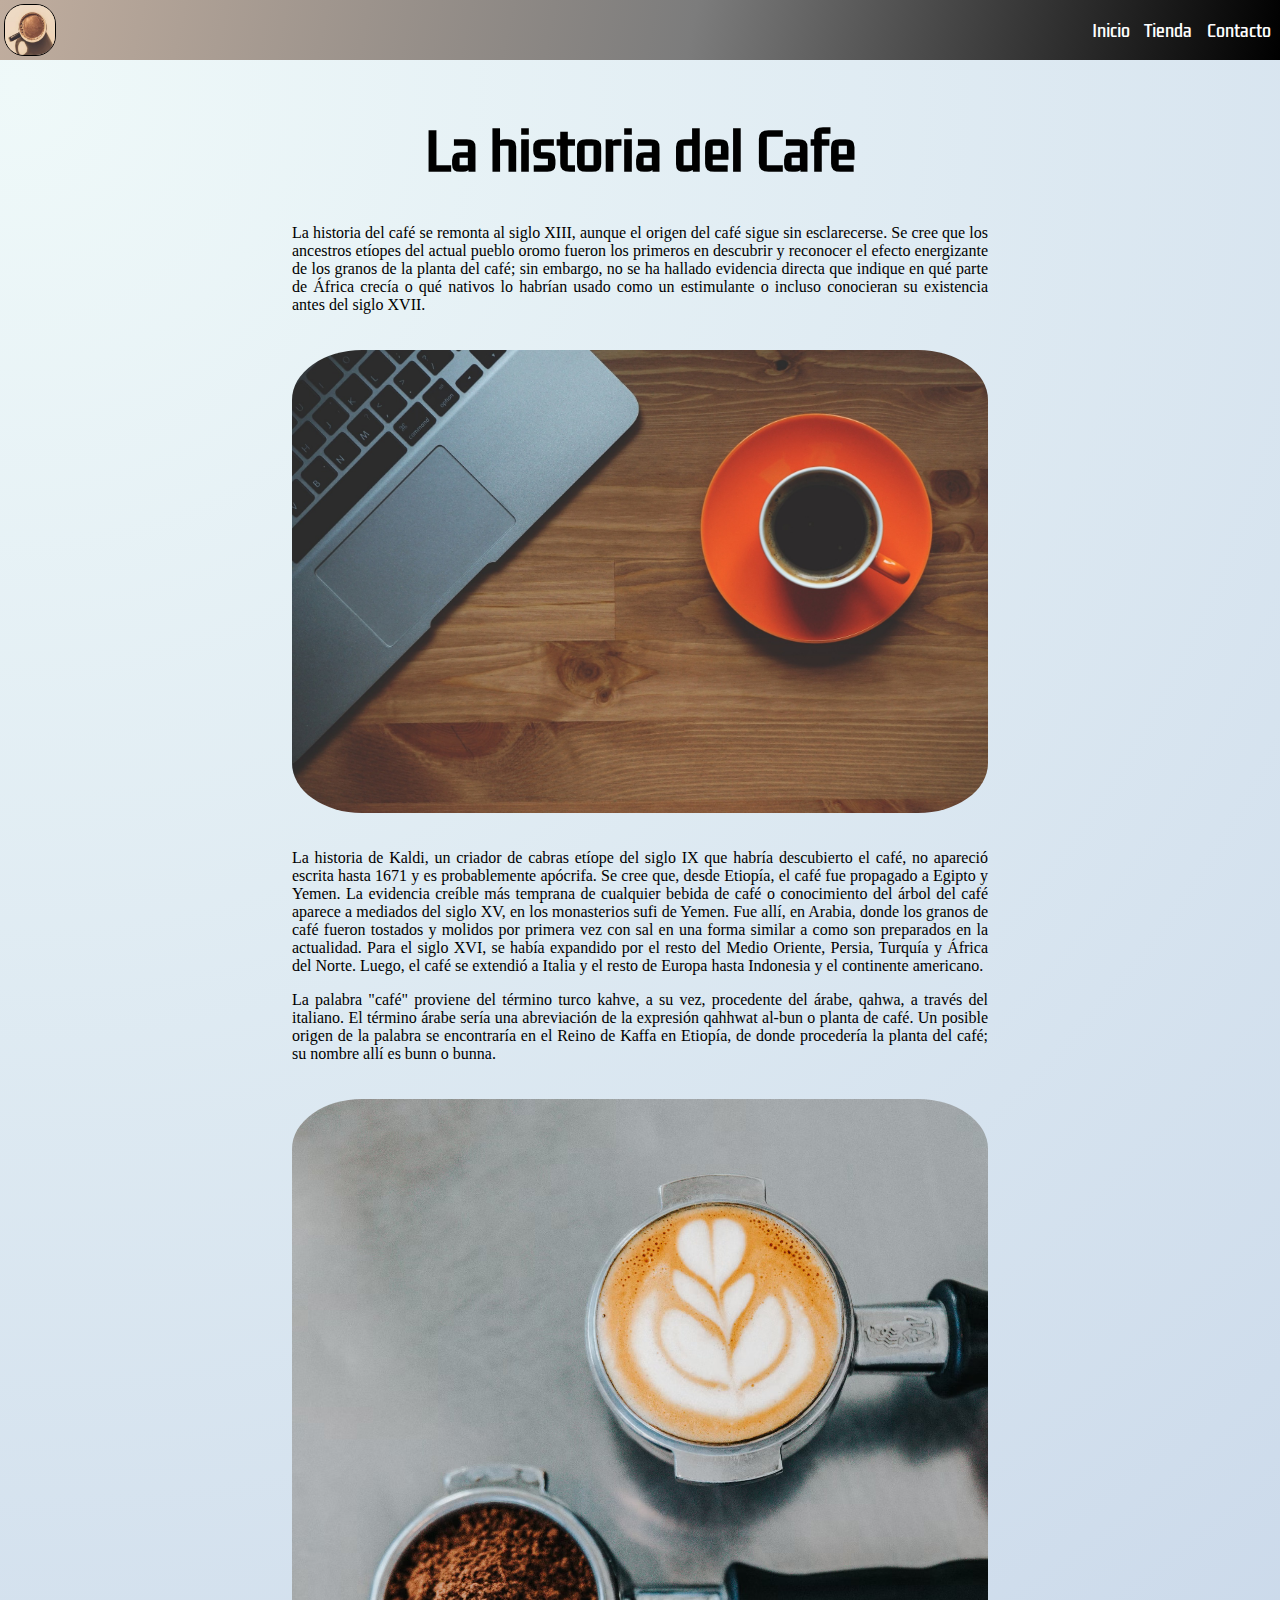
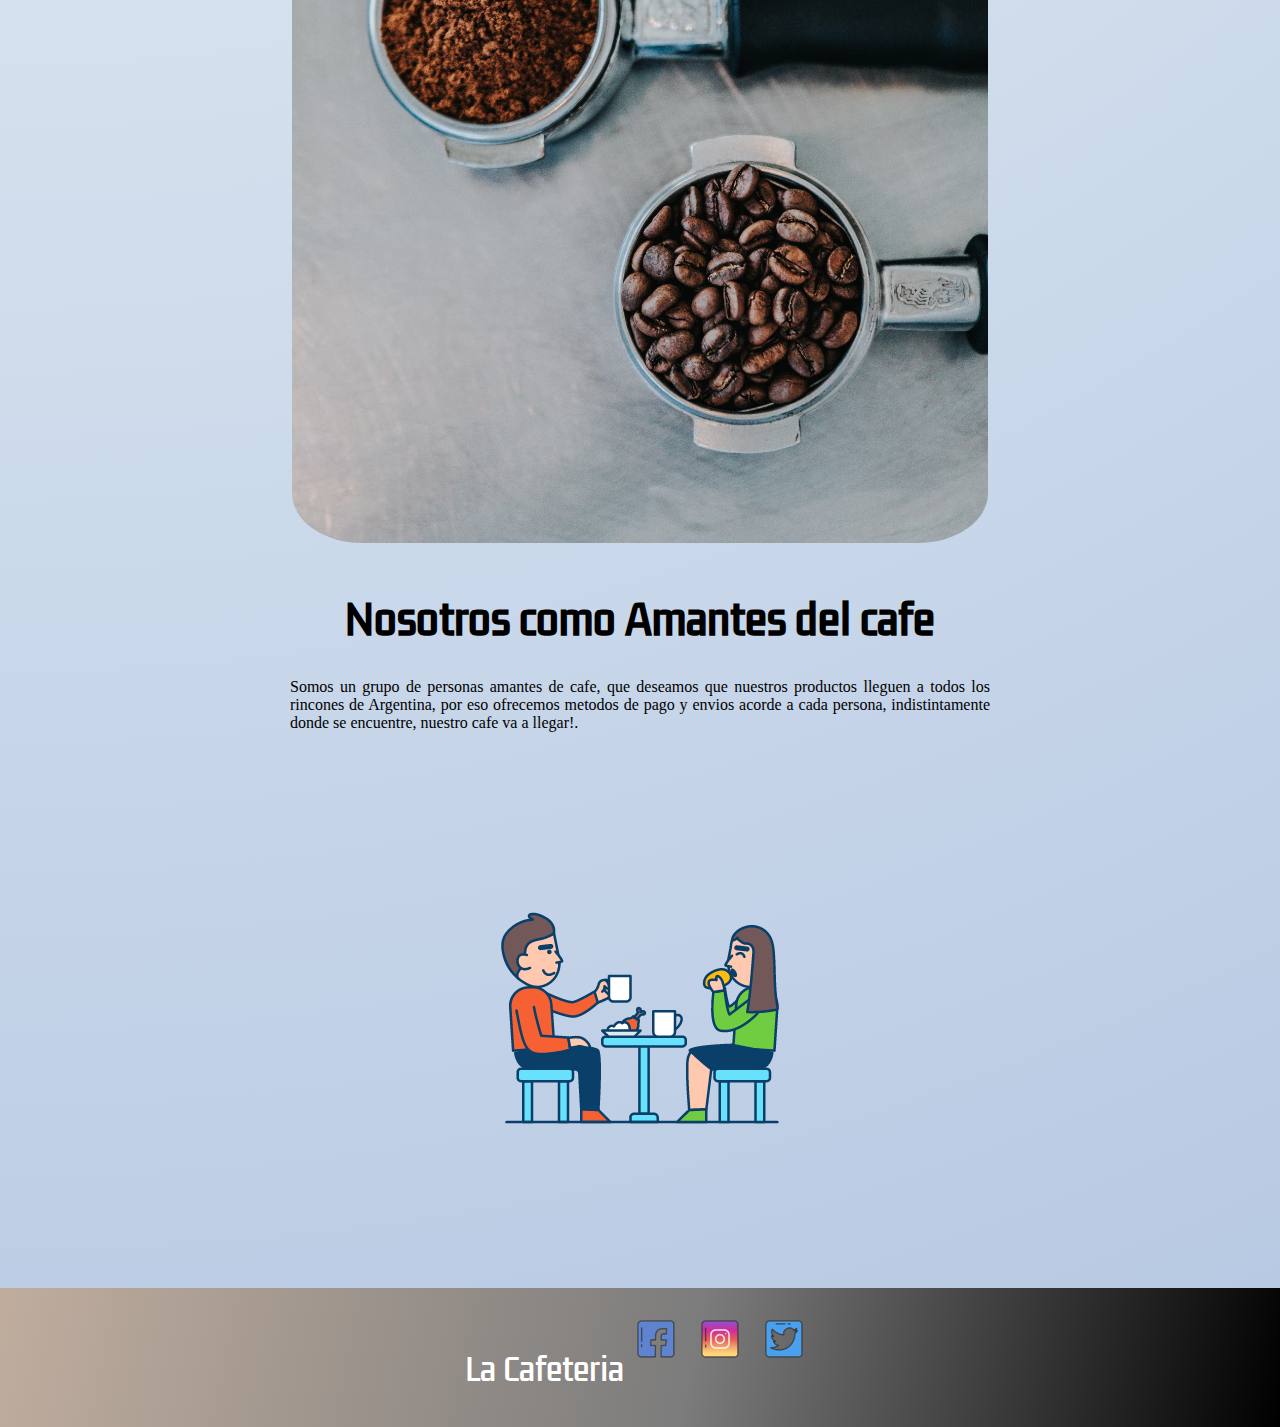
<file: index.html>
<!DOCTYPE html>
<html lang="en">
    <head>
        <meta charset="UTF-8">
        <meta http-equiv="X-UA-Compatible" content="IE=edge">
        <meta name="viewport" content="width=device-width, initial-scale=1.0">
        <link rel="preconnect" href="https://fonts.googleapis.com">
        <link rel="preconnect" href="https://fonts.gstatic.com" crossorigin>
        <link href="https://fonts.googleapis.com/css2?family=Kdam+Thmor+Pro&display=swap" rel="stylesheet">
        <link href="https://cdn.jsdelivr.net/npm/bootstrap@5.2.0-beta1/dist/css/bootstrap.min.css" rel="stylesheet" integrity="sha384-0evHe/X+R7YkIZDRvuzKMRqM+OrBnVFBL6DOitfPri4tjfHxaWutUpFmBp4vmVor" crossorigin="anonymous">
        <link rel="stylesheet" href="css/estilo.css">
        <title>La Cafeteria</title>
    </head>
<body>
        <div class="menu">
        <img src="img/logo.jpg" alt="Logo" class="logo">
         <nav class="navegacion">
             <a href="index.html">Inicio</a>
             <a href="cafeshop.html">Tienda</a>
             <a href="contacto.html">Contacto</a>
        </nav>
        </div>

    <main>
        <section class="sec_1">
            <div class="tema1">
            <h1>La historia del Cafe</h1>
            <p>
                La historia del café se remonta al siglo XIII, aunque el origen del café sigue sin esclarecerse. 
                Se cree que los ancestros etíopes del actual pueblo oromo fueron los primeros en descubrir y reconocer el efecto energizante de los granos de la planta del café; sin embargo, no se ha hallado evidencia directa que indique en qué parte de África crecía o qué nativos lo habrían usado como un estimulante o incluso conocieran su existencia antes del siglo XVII.
            </p>
            <img class="img" src="img/fotocafe1.jpg" alt="">
            </div>
            
            <div class="tema2">
            <p>
                La historia de Kaldi, un criador de cabras etíope del siglo IX que habría descubierto el café, no apareció escrita hasta 1671 y es probablemente apócrifa. 
                Se cree que, desde Etiopía, el café fue propagado a Egipto y Yemen. La evidencia creíble más temprana de cualquier bebida de café o conocimiento del árbol del café aparece a mediados del siglo XV, en los monasterios sufi de Yemen. 
                Fue allí, en Arabia, donde los granos de café fueron tostados y molidos por primera vez con sal en una forma similar a como son preparados en la actualidad. Para el siglo XVI, se había expandido por el resto del Medio Oriente, Persia, Turquía y África del Norte. 
                Luego, el café se extendió a Italia y el resto de Europa hasta Indonesia y el continente americano.
            </p>
            <p>
                La palabra "café" proviene del término turco kahve, a su vez, procedente del árabe, qahwa, a través del italiano. 
                El término árabe sería una abreviación de la expresión qahhwat al-bun o planta de café. Un posible origen de la palabra se encontraría en el Reino de Kaffa en Etiopía, de donde procedería la planta del café; su nombre allí es bunn o bunna. 
            </p>
            <img class="img" src="img/fotocafe2.jpg" alt="">
            </div>
            <div class="tema3">
            <h1>Nosotros como Amantes del cafe</h1>
            <p>
                Somos un grupo de personas amantes de cafe, que deseamos que nuestros productos lleguen a todos los rincones de Argentina,
                por eso ofrecemos metodos de pago y envios acorde a cada persona, indistintamente donde se encuentre, nuestro cafe va a llegar!.
            </p>
            <img class="img" src="img/fotocafe3.png" alt="">

            </div>
        </section>
    </main>
    <footer>
        <div class="menuredes">
        <p>La Cafeteria</p>
            <a href="https://es-la.facebook.com/" target="blank"><img src="img/logof.png" alt=""></a>
            <a href="https://www.instagram.com/" target="blank"><img src="img/logoi.png" alt=""></a>
            <a href="https://twitter.com/?lang=es" target="blank"><img src="img/logot.png" alt=""></a>
        </div>
    </footer>
</body>
</html>
</file>
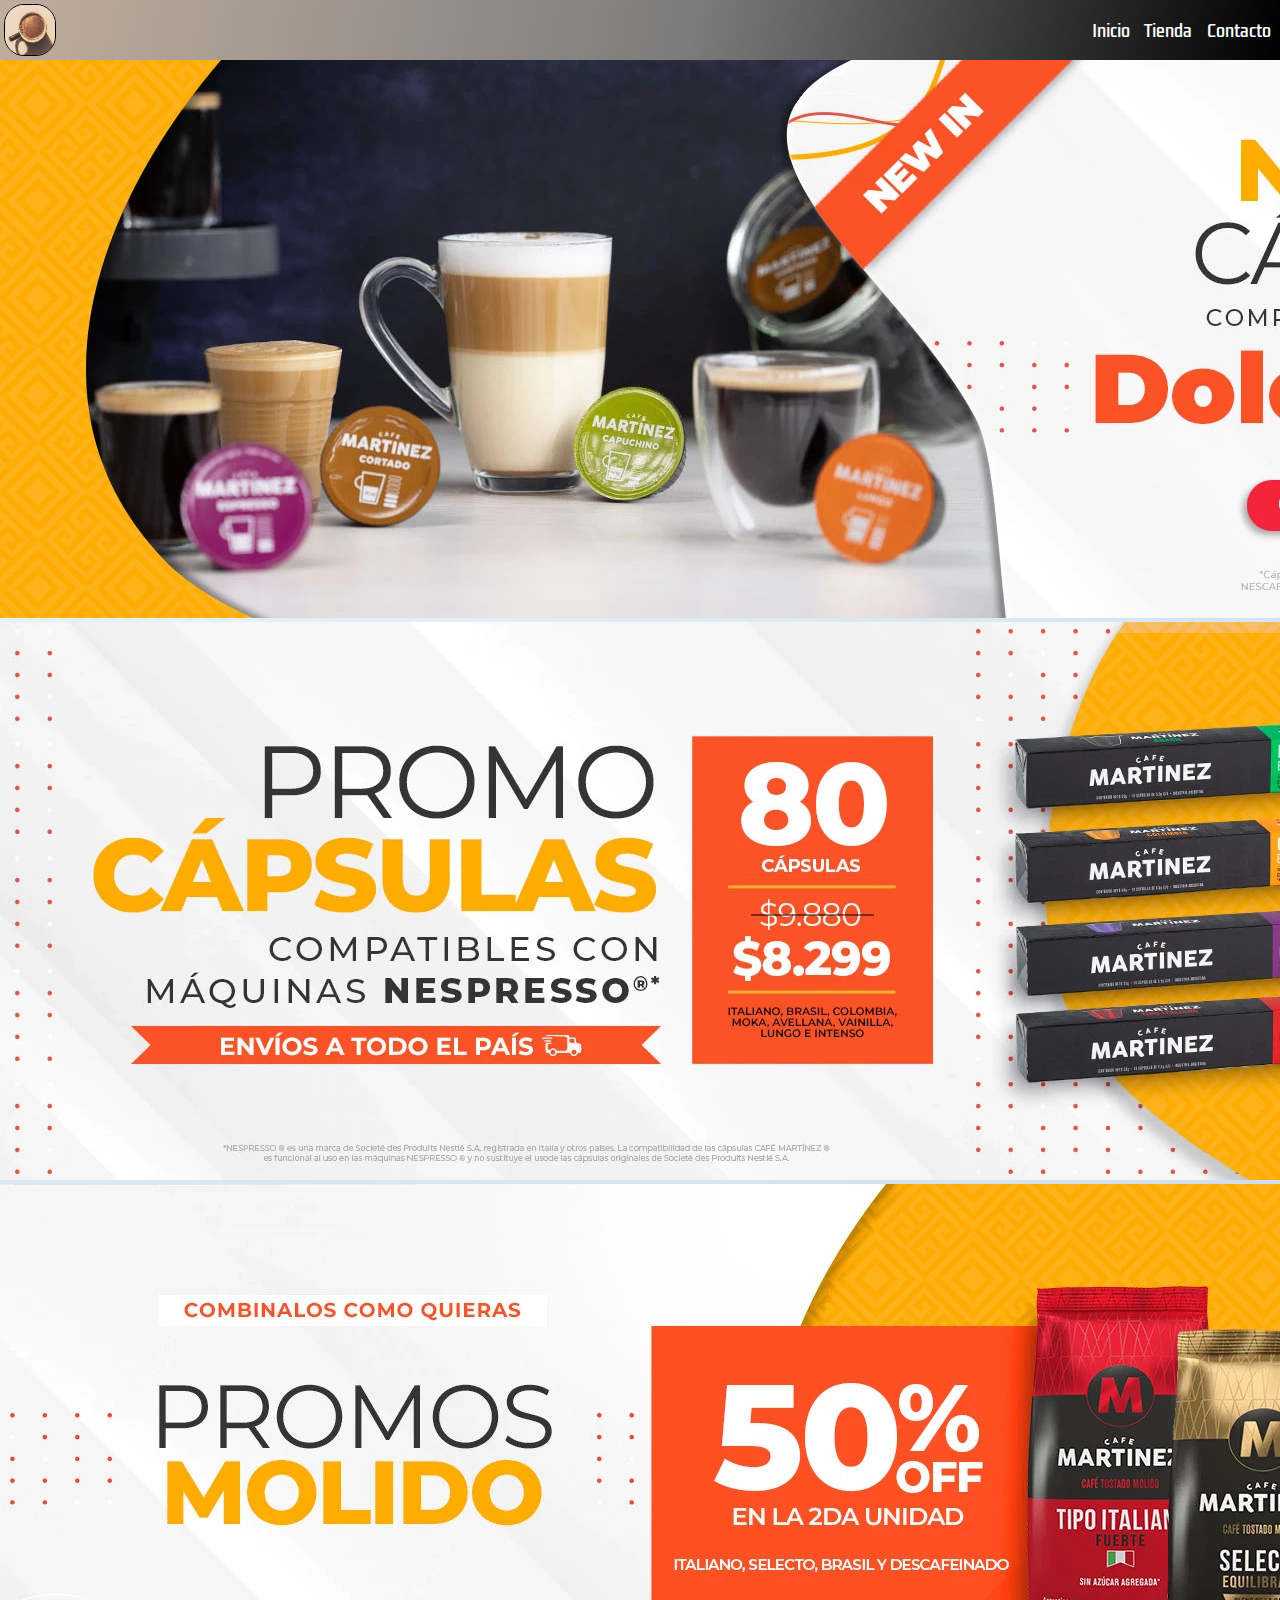
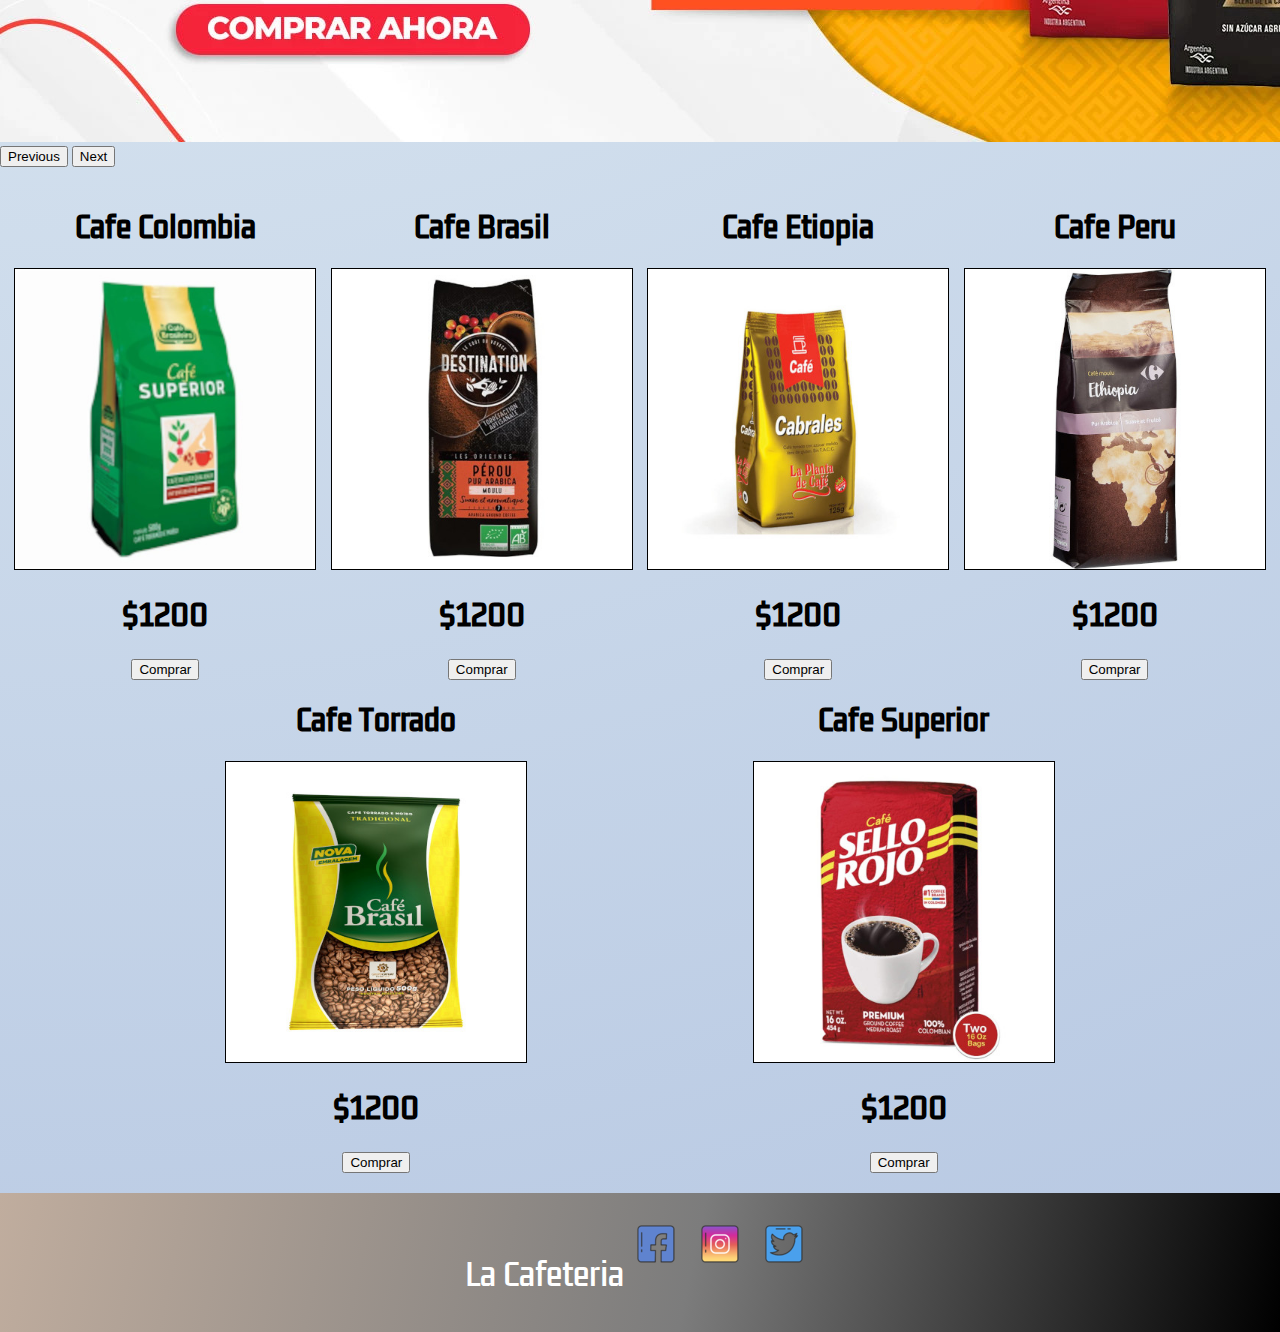
<file: cafeshop.html>
<!DOCTYPE html>
<html lang="en">
    <head>
        <meta charset="UTF-8">
        <meta http-equiv="X-UA-Compatible" content="IE=edge">
        <meta name="viewport" content="width=device-width, initial-scale=1.0">
        <link rel="preconnect" href="https://fonts.googleapis.com">
        <link rel="preconnect" href="https://fonts.gstatic.com" crossorigin>
        <link href="https://fonts.googleapis.com/css2?family=Kdam+Thmor+Pro&display=swap" rel="stylesheet">
        <link href="https://cdn.jsdelivr.net/npm/bootstrap@5.2.0-beta1/dist/css/bootstrap.min.css" rel="stylesheet" integrity="sha384-0evHe/X+R7YkIZDRvuzKMRqM+OrBnVFBL6DOitfPri4tjfHxaWutUpFmBp4vmVor" crossorigin="anonymous">
        <link rel="stylesheet" href="css/estilo.css">
        <title>Tienda</title>
    </head>
<body>
    <div class="menu">
        <img src="img/logo.jpg" alt="Logo" class="logo">
         <nav class="navegacion">
             <a href="index.html">Inicio</a>
             <a href="cafeshop.html">Tienda</a>
             <a href="contacto.html">Contacto</a>
        </nav>
        </div>
        <main class="maintienda">
            <section class="ofertas">
                <div id="carouselExampleIndicators" class="carousel slide" data-bs-ride="true">
                    
                    <div class="carousel-item active">
                        <img src="./img/ofertas/oferta1.jpg" class="d-block w-100" alt="oferta1">
                      </div>
                      <div class="carousel-item">
                        <img src="./img/ofertas/oferta2.jpg" class="d-block w-100" alt="oferta2">
                      </div>
                      <div class="carousel-item">
                        <img src="./img/ofertas/oferta3.jpg" class="d-block w-100" alt="oferta3">
                      </div>
                    </div>
                    <button class="carousel-control-prev" type="button" data-bs-target="#carouselExampleIndicators" data-bs-slide="prev">
                      <span class="carousel-control-prev-icon" aria-hidden="true"></span>
                      <span class="visually-hidden">Previous</span>
                    </button>
                    <button class="carousel-control-next" type="button" data-bs-target="#carouselExampleIndicators" data-bs-slide="next">
                      <span class="carousel-control-next-icon" aria-hidden="true"></span>
                      <span class="visually-hidden">Next</span>
                    </button>
                  </div>
            </section>
            <section class="productos">
                <div class="producto">
                    <h1>Cafe Colombia</h1>
                    <img src="img/productos/cafe1.jpg" alt="">
                    <h1>$1200</h1>
                    <button type="button" class="btn btn-outline-dark">Comprar</button>
                </div>
                <div class="producto">
                    <h1>Cafe Brasil</h1>
                    <img src="img/productos/cafe2.jpg" alt="">
                    <h1>$1200</h1>
                    <button type="button" class="btn btn-outline-dark">Comprar</button>
                </div>
                <div class="producto">
                    <h1>Cafe Etiopia</h1>
                    <img src="img/productos/cafe3.jpg" alt="">
                    <h1>$1200</h1>
                    <button type="button" class="btn btn-outline-dark">Comprar</button>
                </div>
                <div class="producto">
                    <h1>Cafe Peru</h1>
                    <img src="img/productos/cafe4.jpg" alt="">
                    <h1>$1200</h1>
                    <button type="button" class="btn btn-outline-dark">Comprar</button>
                </div><div class="producto">
                    <h1>Cafe Torrado</h1>
                    <img src="img/productos/cafe5.jpg" alt="">
                    <h1>$1200</h1>
                    <button type="button" class="btn btn-outline-dark">Comprar</button>
                </div><div class="producto">
                    <h1>Cafe Superior</h1>
                    <img src="img/productos/cafe6.jpg" alt="">
                    <h1>$1200</h1>
                    <button type="button" class="btn btn-outline-dark">Comprar</button>
                </div>
            </section>
        </main>
        <footer class="footertienda">
            <div class="menuredes">
            <p>La Cafeteria</p>
                <a href="https://es-la.facebook.com/" target="blank"><img src="img/logof.png" alt=""></a>
                <a href="https://www.instagram.com/" target="blank"><img src="img/logoi.png" alt=""></a>
                <a href="https://twitter.com/?lang=es" target="blank"><img src="img/logot.png" alt=""></a>
            </div>
        </footer>
        <script src="https://cdn.jsdelivr.net/npm/bootstrap@5.2.0-beta1/dist/js/bootstrap.min.js" integrity="sha384-kjU+l4N0Yf4ZOJErLsIcvOU2qSb74wXpOhqTvwVx3OElZRweTnQ6d31fXEoRD1Jy" crossorigin="anonymous"></script>
    </body>
</html>
</file>
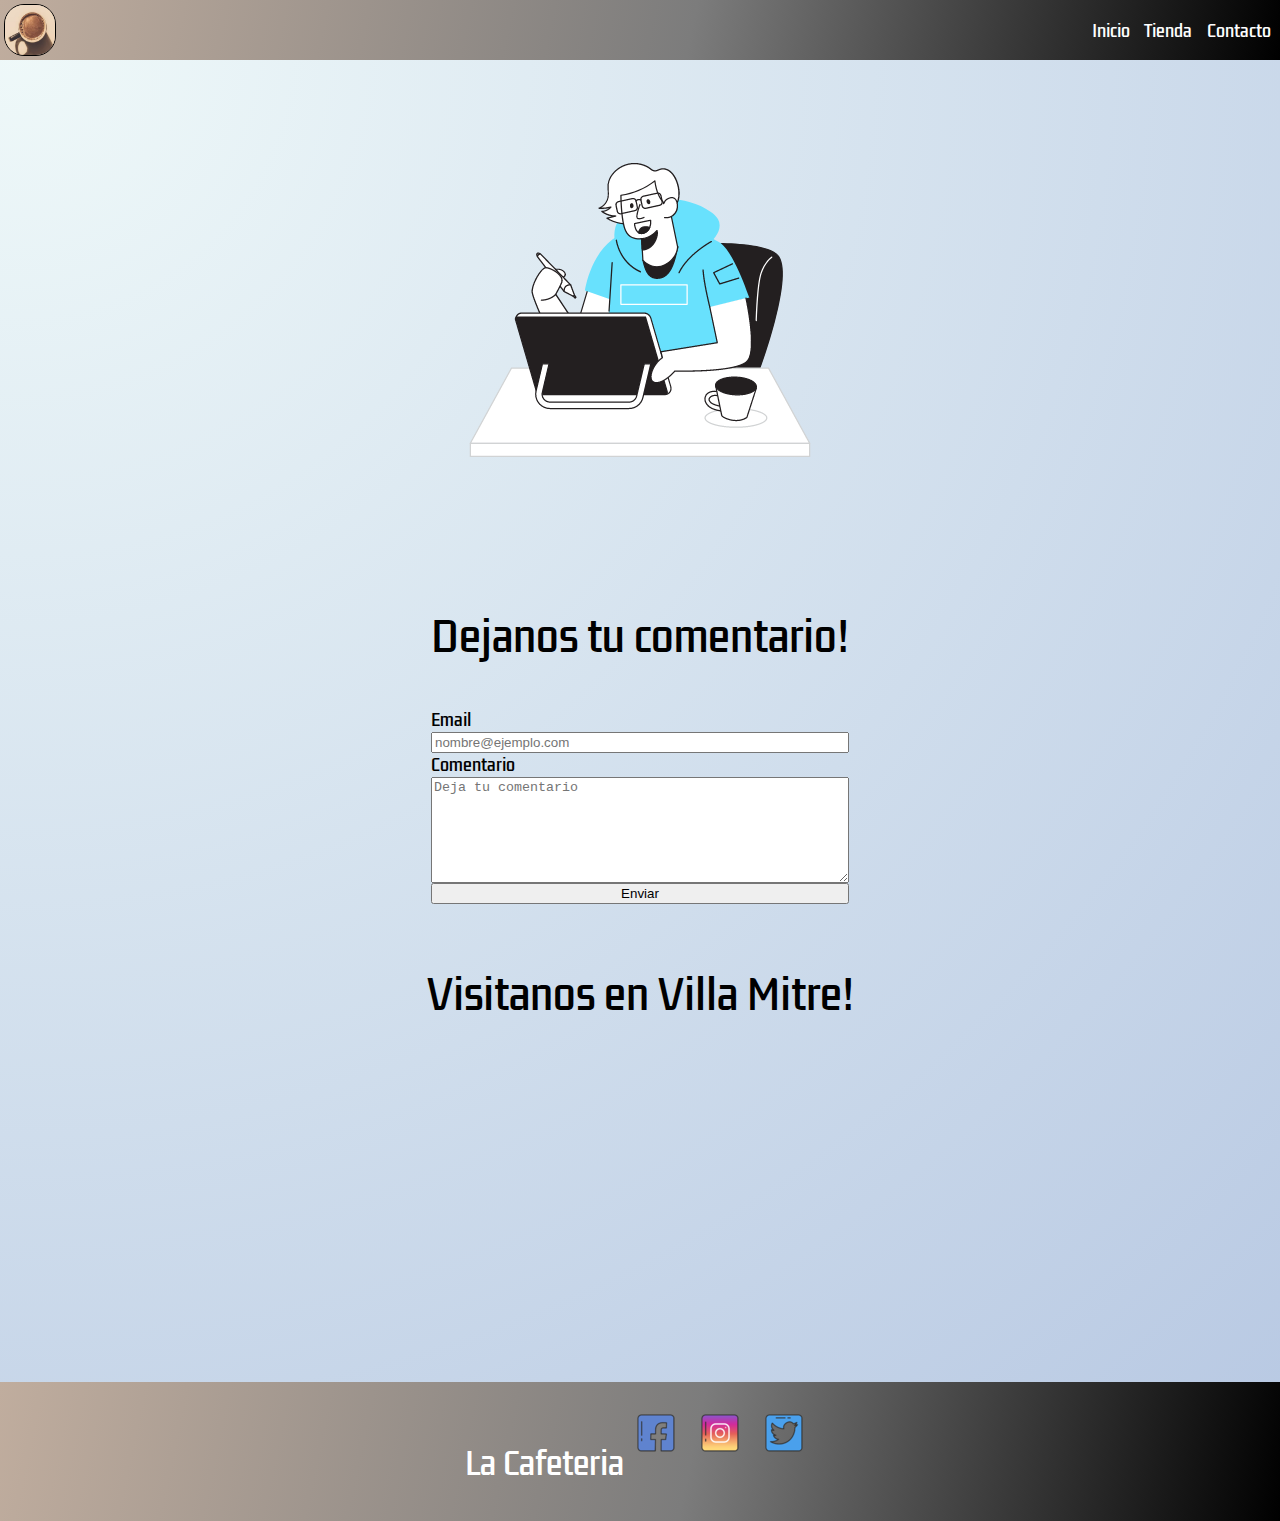
<file: contacto.html>
<!DOCTYPE html>
<html lang="en">
<head>
        <meta charset="UTF-8">
        <meta http-equiv="X-UA-Compatible" content="IE=edge">
        <meta name="viewport" content="width=device-width, initial-scale=1.0">
        <link rel="preconnect" href="https://fonts.googleapis.com">
        <link rel="preconnect" href="https://fonts.gstatic.com" crossorigin>
        <link href="https://fonts.googleapis.com/css2?family=Kdam+Thmor+Pro&display=swap" rel="stylesheet">
        <link href="https://cdn.jsdelivr.net/npm/bootstrap@5.2.0-beta1/dist/css/bootstrap.min.css" rel="stylesheet" integrity="sha384-0evHe/X+R7YkIZDRvuzKMRqM+OrBnVFBL6DOitfPri4tjfHxaWutUpFmBp4vmVor" crossorigin="anonymous">
        <link rel="stylesheet" href="css/estilo.css">
        <title>Contacto</title>
</head>
<body>
    <div class="menu">
        <img src="img/logo.jpg" alt="Logo" class="logo">
         <nav class="navegacion">
             <a href="index.html">Inicio</a>
             <a href="cafeshop.html">Tienda</a>
             <a href="contacto.html">Contacto</a>
        </nav>
        </div>
    <main class="maincontacto">
        <div class="imgform">
            <img src="img/contacto.png" alt="Contacto">
        </div>
        <div class="form">
            <p>Dejanos tu comentario!</p>
            <label for="floatingInput">Email</label>
            <input type="email" class="formemail" id="floatingInput" placeholder="nombre@ejemplo.com">
            <label for="floatingTextarea2">Comentario</label>
            <textarea class="formtext" placeholder="Deja tu comentario" id="floatingTextarea2" style="height: 100px"></textarea>
            <button type="button" class="btn btn-outline-dark">Enviar</button>
        </div>
        <div class="conmapa">
            <p>Visitanos en Villa Mitre!</p>
            <iframe class="formmapa" src="https://www.google.com/maps/embed?pb=!1m18!1m12!1m3!1d3112.5113059165196!2d-62.246271820687866!3d-38.72902752998688!2m3!1f0!2f0!3f0!3m2!1i1024!2i768!4f13.1!3m3!1m2!1s0x95eda33b9c650dc1%3A0xee46538ae36749fd!2sPlaza%20Bartolom%C3%A9%20Mitre!5e0!3m2!1ses-419!2sar!4v1656356891587!5m2!1ses-419!2sar" width="400" height="300" style="border:0;" allowfullscreen="" loading="lazy" referrerpolicy="no-referrer-when-downgrade"></iframe>
        </div>
    </main>
    <footer>
        <div class="menuredes">
        <p>La Cafeteria</p>
            <a href="https://es-la.facebook.com/" target="blank"><img src="img/logof.png" alt=""></a>
            <a href="https://www.instagram.com/" target="blank"><img src="img/logoi.png" alt=""></a>
            <a href="https://twitter.com/?lang=es" target="blank"><img src="img/logot.png" alt=""></a>
        </div>
    </footer> 
</body>
</html>
</file>
<file: css/estilo.css>
body {
    margin: 0px;
    background-image: radial-gradient( circle farthest-corner at 1.3% 2.8%,  rgba(239,249,249,1) 0%, rgba(182,199,226,1) 100.2% );    display: flex;
    min-height: 100vh;
    flex-direction: column;
}

main {
    min-height: 100%;
    width: 100%;
    display: flex;
    justify-content: center;
}

.img {
    display: block;
    margin-left: auto;
    margin-right: auto;
    max-width: 100%;
    max-height:100%;
    padding-top: 20px;
    padding-bottom: 20px;
    border: 1px;
    border-radius: 70px
}

.menu {
    background-color: #000000;
    background-image: linear-gradient(282deg, #000000 0%, #7c7c7c 46%, #c0ad9e 100%);
    padding: 4px;
    display: flex;
    justify-content: space-between;
    z-index: 1000;
}

.menuredes {
    padding: 4px;
    display: flex;
    align-items: flex-start;
}

.menuredes ul {
    font-family: 'Kdam Thmor Pro', sans-serif;
    display: flex;
    flex-direction: row;
    padding-top: 25px;
}

.menuredes p {
    font-family: 'Kdam Thmor Pro', sans-serif;
    font-size: 30px;
    padding-top: 25px;
}

.navegacion {
    font-family: 'Kdam Thmor Pro', sans-serif;
    padding-top: 15px;
    padding-right: 5px;
    word-spacing: 8pt;
}

.navegacion a {
    text-decoration: none;
    color: white;
}

.navegacion a:hover {
    text-decoration: underline;
    font-size: 15px;
}

.logo {
    width: 50px;
    height: 50px;
    float: left;
    border-radius: 20px;
    border: 1px solid black;
}

footer {
    font-family: 'Kdam Thmor Pro', sans-serif;
    text-align: justify;
    color: white;
    background-image: linear-gradient(282deg, #000000 0%, #7c7c7c 46%, #c0ad9e 100%);
    display: flex;
    justify-content: space-around;
}

footer a {
    text-decoration: none;
    padding-top: 15px;
}

.sec_1 {
    margin-top: 20px;
    max-width: 700px;
}

.tema1 {
    text-align: justify;
    margin: 2px;
}

.tema2 {
    text-align: justify;
    margin: 2px;
}

.tema3 {
    text-align: justify;
}

.tema1 h1 {
    text-align: center;
    font-family: "Kdam Thmor Pro", sans-serif;
    font-size: 50px;
}

.tema3 h1 {
    text-align: center;
    font-family: "Kdam Thmor Pro", sans-serif;
    font-size: 40px;
}

.productos {
    width: 100%;
    display: flex;
    flex-wrap: wrap;
    justify-content: space-evenly;
    margin-bottom: 20px;
    text-align: center;
    font-family: 'Kdam Thmor Pro', sans-serif;
}

.producto h1 {
    font-size: 28px;
}

.producto img {
    width: 300px;
    border: 1px solid black;
}

.producto:hover, .producto:active {
    background-color: lightgray
}

.maincontacto {
    display: flex;
    flex-direction: column;
    align-items: center;
    font-family: 'Kdam Thmor Pro', sans-serif;
}

.form {
    display: flex;
    flex-direction: column;
    padding-bottom: 20px;
}

.form p {
    font-size: 40px;
}

.form label {
    display: inline-block;
    width: 100%;
}

.formmapa {
    padding-bottom: 10px;
}

.imgform img {
    max-width: 100%;
    object-fit: contain;
}

.conmapa p {
    font-family: 'Kdam Thmor Pro', sans-serif;
    font-size: 40px;
}

.maintienda {
    display: flex;
    flex-direction: column;
}

.ofertas {
    padding-bottom: 20px;
}

@media (max-width: 425px) {
    .tema1 h1 {
        font-size: 32px;
        padding-bottom: 15px;
    }
    
    .tema1 img {
        max-width: 100%;
        height: auto;
        padding-left: 5px;
        padding-right: 5px;
    }

    .tema1 p {
        padding-left: 5px;
        padding-right: 5px;
    }

    .tema2 h1 {
        font-size: 32px;
        padding-bottom: 15px;
    }
    
    .tema2 img {
        max-width: 100%;
        height: auto;
        padding-left: 5px;
        padding-right: 5px;
    }

    .tema2 p {
        padding-left: 5px;
        padding-right: 5px;
    }

    .tema3 h1 {
        font-size: 32px;
        padding-bottom: 15px;
    }
    
    .tema3 img {
        max-width: 100%;
        height: auto;
        padding-left: 5px;
        padding-right: 5px;
    }

    .tema3 p {
        padding-left: 5px;
        padding-right: 5px;
    }

    .menuredes p {
        font-size: 22px;
        padding-top: 30px;
    }

    .producto {
        padding-bottom: 20px;
    }

    .imgform {
        max-width: 100%;
        height: auto;
        padding-left: 5px;
        padding-right: 5px;
    }
    
    .form {
        padding-left: 5px;
        padding-right: 5px;
    }

    .formmapa {
        max-width: 100%;
        height: auto;
        padding-left: 5px;
        padding-right: 5px;
    }

    .conmapa p {
        padding-left: 5px;
        padding-right: 5px;
        padding-top: 20px;
        font-size: 25px;
    }
}

@media (max-width: 768px) {
    .form {
        position: relative;
        max-width: 400px;
        padding-bottom: 20px;
    }

    .form p {
        font-size: 32px;
    }
}

@media (max-width: 1024px) {
    .form {
        max-width: 400px;
        margin-left: auto;
        margin-right: auto;
    }
}
</file>
